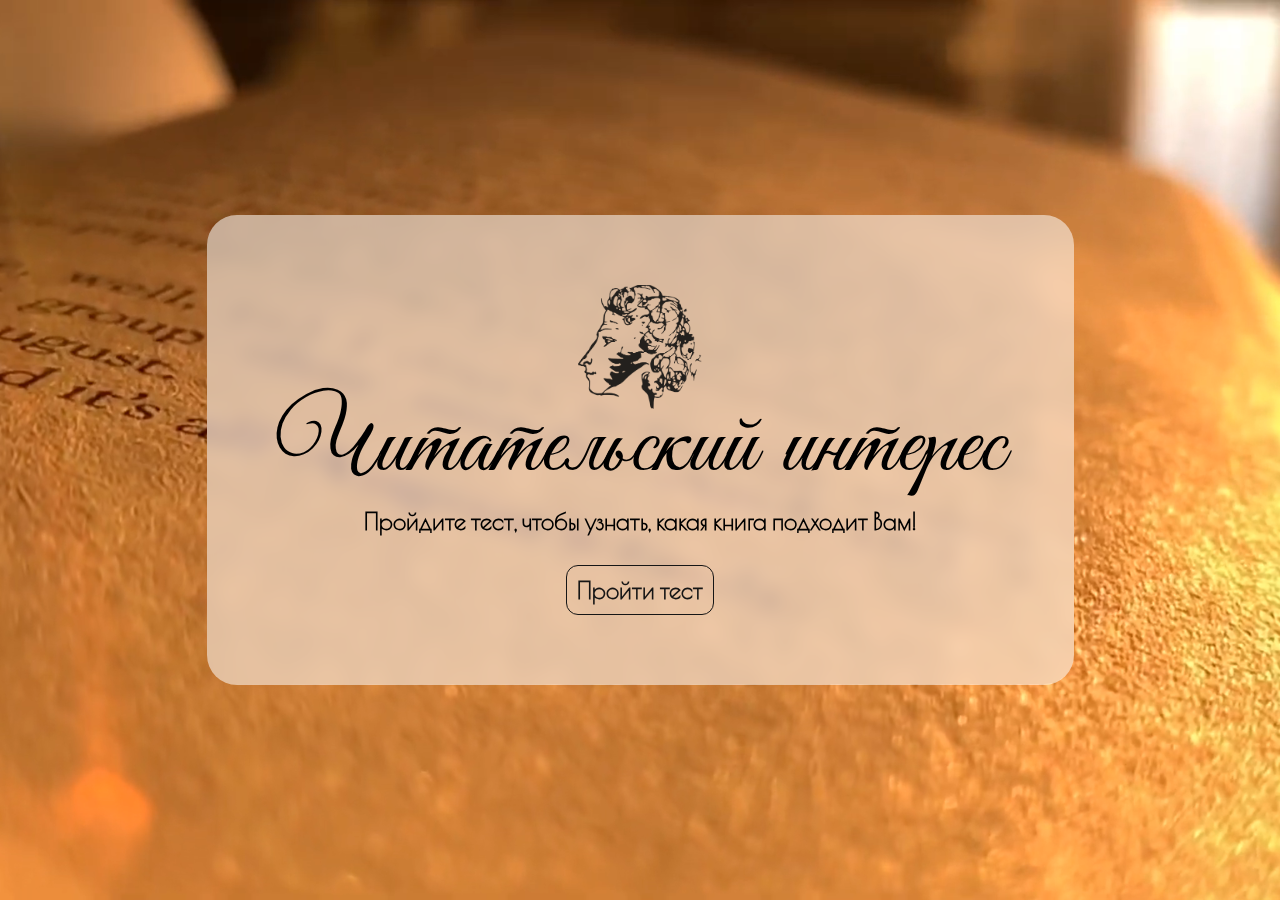
<file: index.html>
<!DOCTYPE html>
<html lang="ru">

<head>
    <meta charset="UTF-8">
    <meta http-equiv="X-UA-Compatible" content="IE=edge">
    <meta name="viewport" content="width=device-width, initial-scale=1.0">

    <link rel="shortcut icon" type="image/x-icon" sizes="32x32" href="pushkin-shortcut.png">
    <link rel="shortcut icon" type="image/x-icon" sizes="64x64" href="pushkin-shortcut.png">
    <link href="style.css" rel="stylesheet">
    <link rel="preconnect" href="https://fonts.googleapis.com">
    <link rel="preconnect" href="https://fonts.gstatic.com" crossorigin>
    <link href="https://fonts.googleapis.com/css2?family=Poiret+One&display=swap" rel="stylesheet">
    <title>Читательский интерес</title>
</head>

<body>
    <video playsinline autoplay muted loop id="backgroundVideo">
        <source src="background_vid.mp4" type="video/mp4">
    </video>

    <script>
        let bgVideo = document.getElementById('backgroundVideo');
        bgVideo.muted = true;
        bgVideo.play();
    </script>

    <div class="wrapper">
        <div class="banner">
            <img src="pushkin.png" alt="Иконка Пушкина">
            <h1>Читательский интерес</h1>
            <h2>Пройдите тест, чтобы узнать, какая книга подходит Вам!</h2>
            <a class="banner__button" href="test.html">Пройти тест</a>
        </div>
    </div>

</body>

</html>
</file>
<file: style.css>
*,
::after,
::before {
    margin: 0;
    box-sizing: border-box;
}


h1,
h2 {
    text-align: center;
}

h1 {
    font-size: 6rem;
    font-weight: normal;
    font-family: "Good Vibes Pro", sans-serif;
    line-height: 70%;
}

h2 {
    margin: 30px 0 30px 0;
    font-size: 1.5rem;
    font-family: 'Poiret One', cursive, sans-serif;
}


@font-face {
    font-family: "Good Vibes Pro";
    src: url(fonts/Good_Vibes_Pro.ttf);
}

#backgroundVideo {
    height: 100vh;
    width: 100vw;
    object-fit: cover;
    position: fixed;
    left: 0;
    right: 0;
    top: 0;
    bottom: 0;
    z-index: -1;

    background: linear-gradient(45deg,
            #e7b957,
            #f7e7b9e3);
}

.wrapper {
    min-height: 100vh;
    display: flex;
    flex-direction: column;
    justify-content: center;
    align-items: center;

}






/* BANNER */
.banner {
    margin: 50px;
    padding: 70px;

    display: flex;
    flex-direction: column;
    align-items: center;
    justify-content: center;
    -webkit-backdrop-filter: blur(20px);
    backdrop-filter: blur(10px);
    background: #ffffff88;
    border-radius: 30px;
}

.banner img {
    max-width: 125px;
}

.banner__button {
    padding: 10px;
    border: 1px #161616 solid;
    border-radius: 12px;
    color: #161616;
    text-decoration: none;
    transition: 0.4s ease;
    font-family: 'Poiret One', sans-serif;
    font-weight: 600;
    font-size: 1.5rem;
}

.banner__button:hover {
    color: #c4c4c4;
    background-color: #161616;
}

@media screen and (max-width: 600px) {

    h1 {
        font-size: 4rem;
    }

    h2 {
        font-size: 1.2rem;
    }

    .banner {
        margin: 20px;
        padding: 35px 10px;
    }

    .banner img {
        max-width: 100px;
    }

    .banner__button {
        font-size: 1.2rem;
    }
}

@media screen and (max-width: 500px) {

    h1 {
        font-size: 2.5rem;
        margin: 0;
    }

    h2 {
        font-size: 0.8rem;
        margin: 15px;
    }

    .banner {
        margin: 10px;
        padding: 30px 10px;
    }

    .banner img {
        max-width: 55px;
    }

    .banner__button {
        font-size: 0.8rem;
        padding: 5px;
    }
}
</file>
